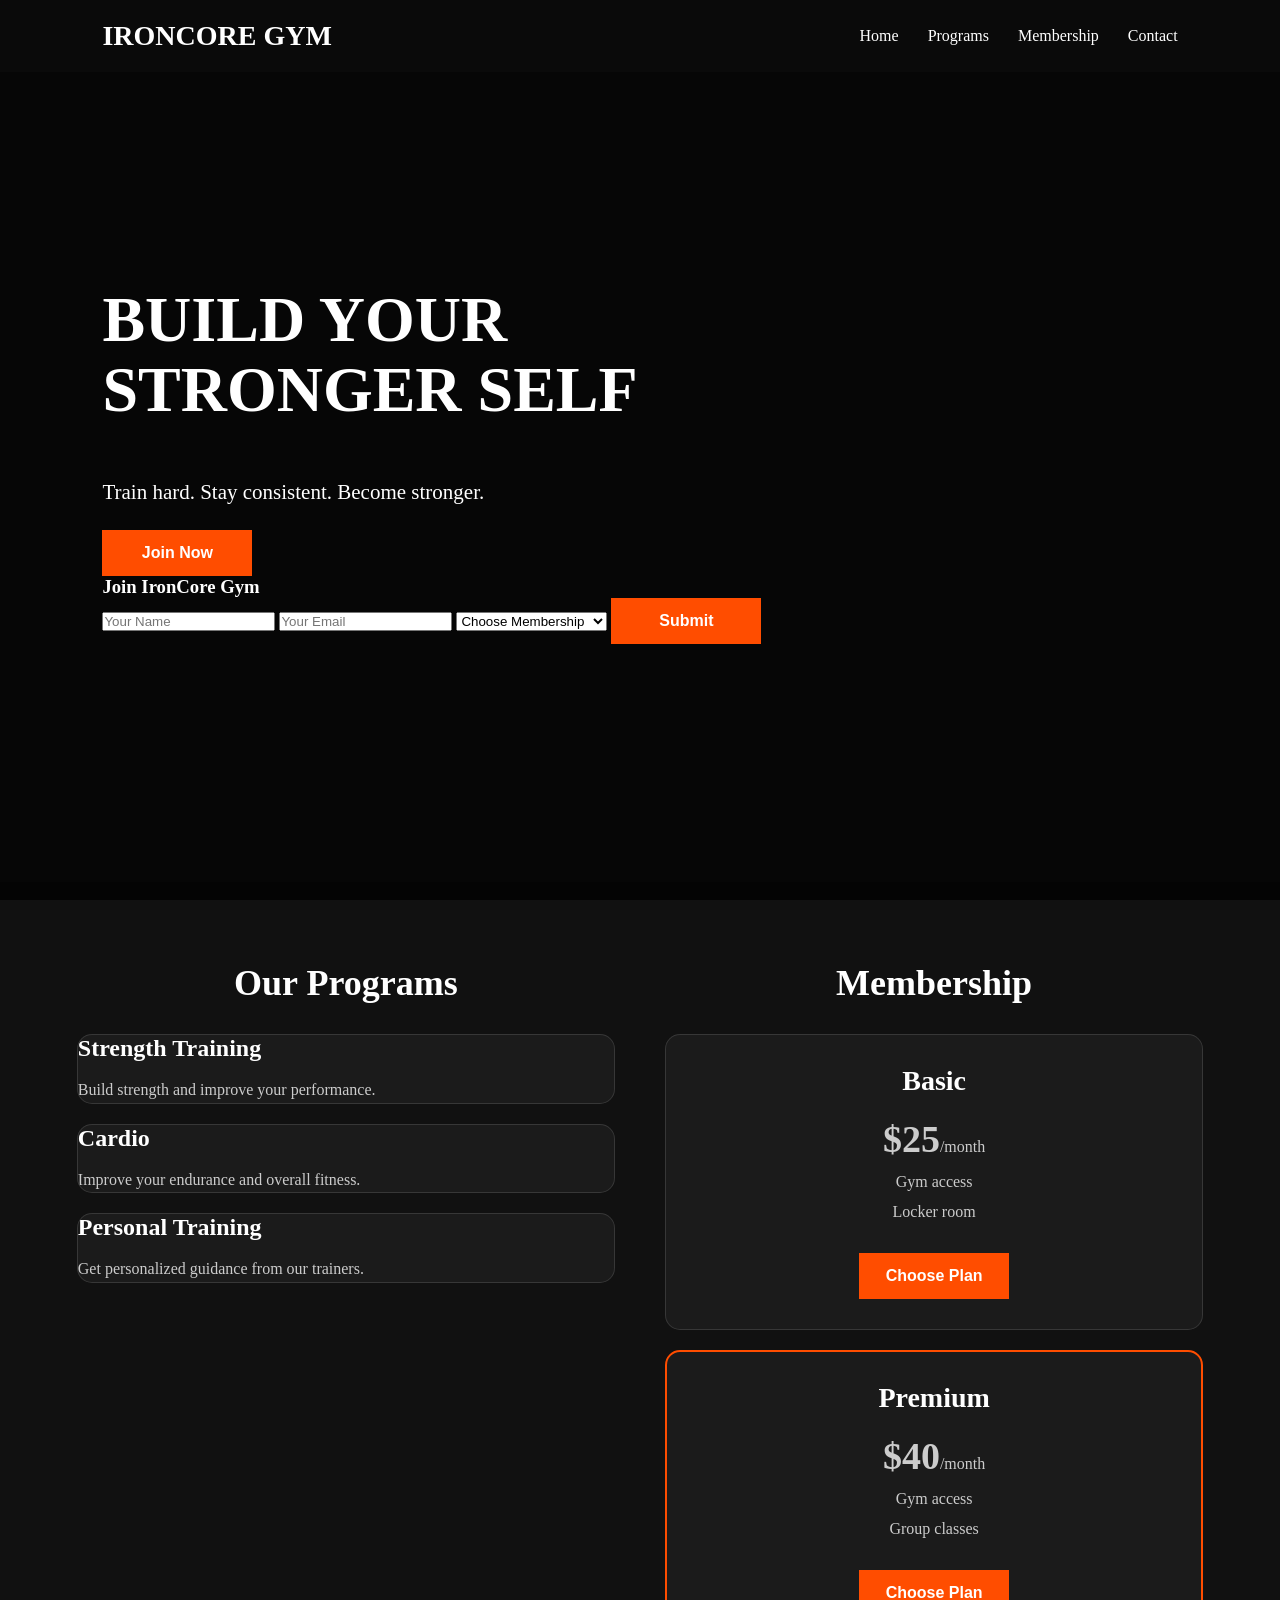
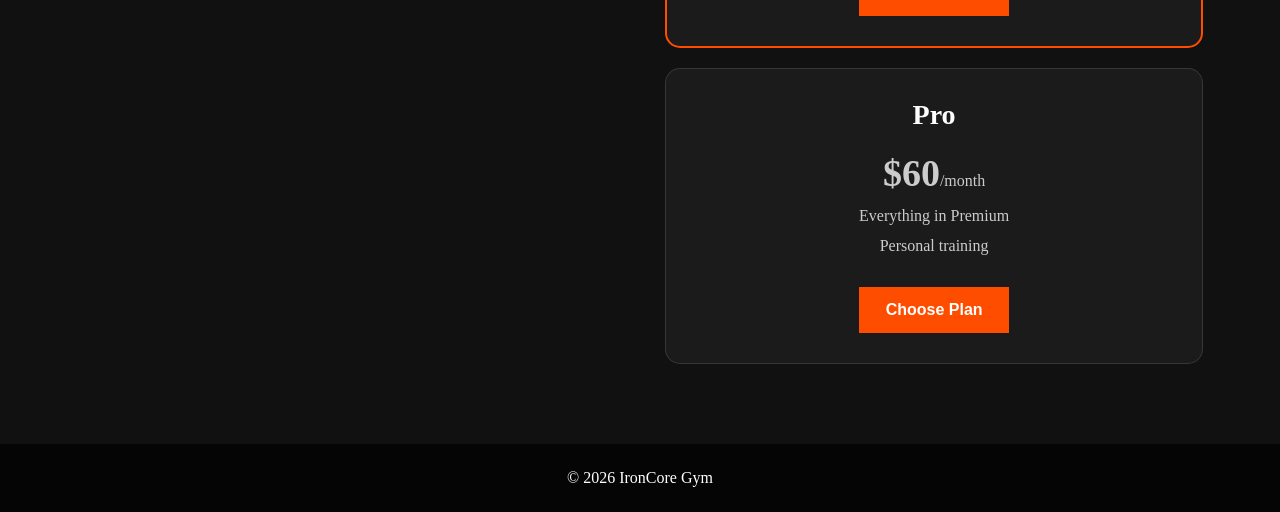
<file: index.html>
<!DOCTYPE html>
<html lang="en">
<head>
    <meta charset="UTF-8">
    <meta name="viewport" content="width=device-width, initial-scale=1.0">

    <title>IronCore Gym</title>

    <link rel="stylesheet" href="css/style.css">
</head>

<body>

    <header>
        <h1>IRONCORE GYM</h1>

        <nav>
            <a href="#home">Home</a>
            <a href="#programs">Programs</a>
            <a href="#membership">Membership</a>
            <a href="#contact">Contact</a>
        </nav>
    </header>

    <main>

        <section id="home">
            <h2>BUILD YOUR STRONGER SELF</h2>
            <p>Train hard. Stay consistent. Become stronger.</p>

            <button id="joinBtn">Join Now</button>
               <div id="joinForm" class="join-form">
    <h3>Join IronCore Gym</h3>

    <input type="text" id="name" placeholder="Your Name">

    <input type="email" id="email" placeholder="Your Email">

    <select id="plan">
        <option value="">Choose Membership</option>
        <option value="Basic">Basic - $25/month</option>
        <option value="Premium">Premium - $40/month</option>
        <option value="Pro">Pro - $60/month</option>
    </select>

    <button id="submitBtn">Submit</button>

    <p id="formMessage"></p>
</div>   

        </section>
     <section class="programs-membership">

    <div class="programs-side">
        <h2>Our Programs</h2>

        <div class="program-container">

            <div class="program-card">
                <h3>Strength Training</h3>
                <p>Build strength and improve your performance.</p>
            </div>

            <div class="program-card">
                <h3>Cardio</h3>
                <p>Improve your endurance and overall fitness.</p>
            </div>

            <div class="program-card">
                <h3>Personal Training</h3>
                <p>Get personalized guidance from our trainers.</p>
            </div>

        </div>
    </div>


    <div class="membership-side">
        <h2>Membership</h2>

        <div class="membership-container">

            <div class="membership-card">
                <h3>Basic</h3>
                <p class="price">$25<span>/month</span></p>
                <p>Gym access</p>
                <p>Locker room</p>
                <button class="planBtn">Choose Plan</button>
            </div>

            <div class="membership-card featured">
                <h3>Premium</h3>
                <p class="price">$40<span>/month</span></p>
                <p>Gym access</p>
                <p>Group classes</p>
                <button class="planBtn">Choose Plan</button>
            </div>

            <div class="membership-card">
                <h3>Pro</h3>
                <p class="price">$60<span>/month</span></p>
                <p>Everything in Premium</p>
                <p>Personal training</p>
                <button class="planBtn">Choose Plan</button>
            </div>

        </div>
    </div>

</section>
       </main>
    <footer>
        <p>© 2026 IronCore Gym</p>
    </footer>

    <script src="js/script.js"></script>

</body>
</html>
</file>
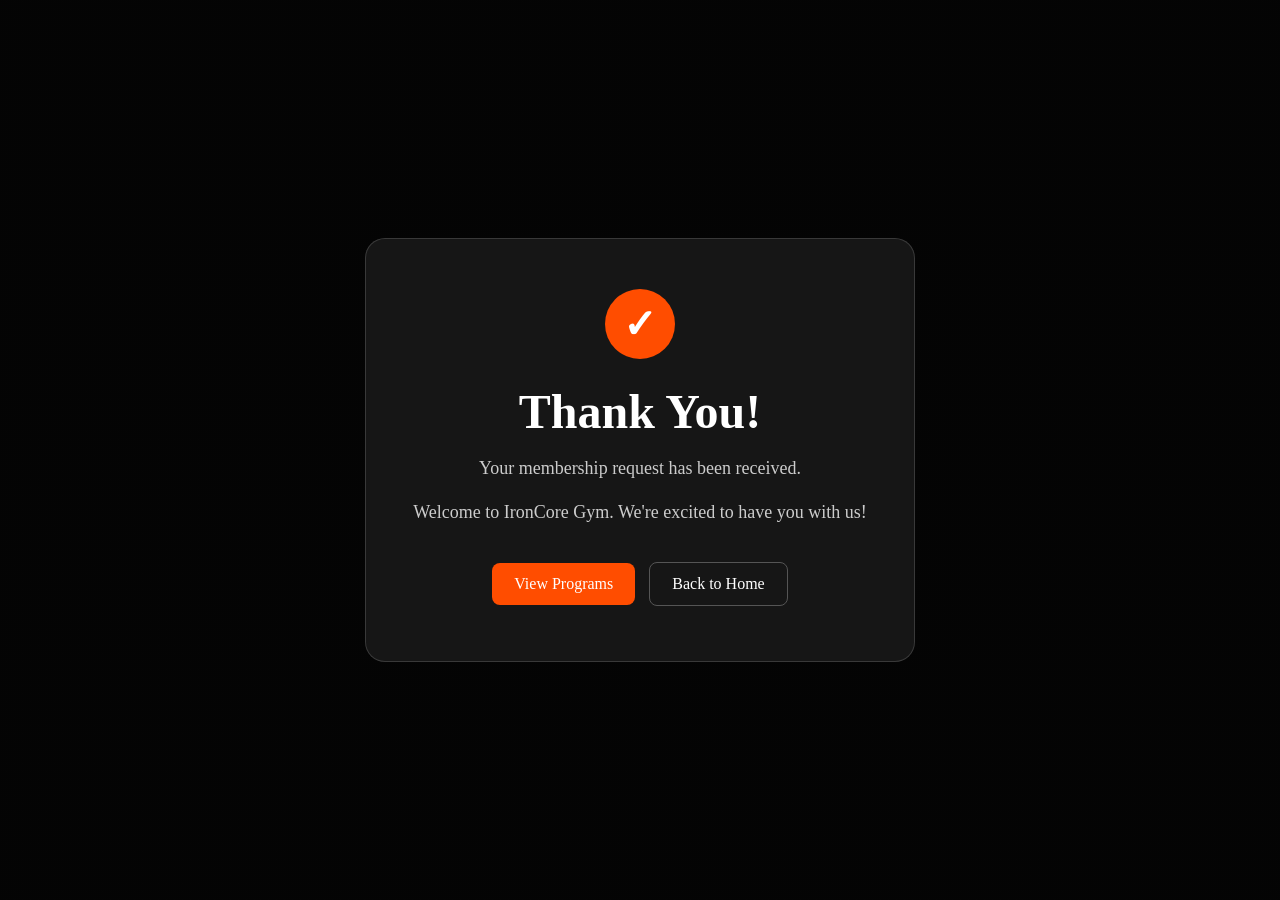
<file: thank-you.html>
<!DOCTYPE html>
<html lang="en">

<head>
    <meta charset="UTF-8">
    <meta name="viewport" content="width=device-width, initial-scale=1.0">

    <title>Thank You - IronCore Gym</title>

    <link rel="stylesheet" href="css/style.css">
</head>

<body>

    <main class="thank-you-page">

        <div class="thank-you-card">

            <div class="success-icon">✓</div>

            <h1>Thank You!</h1>

            <p>Your membership request has been received.</p>

            <p class="thank-you-message">
                Welcome to IronCore Gym. We're excited to have you with us!
            </p>

            <a href="programs.html" class="backBtn">
                View Programs
            </a>

            <a href="index.html" class="homeBtn">
                Back to Home
            </a>

        </div>

    </main>

</body>

</html>
</file>
<file: css/style.css>
* {
   margin: 0;
    padding: 0;
    box-sizing: border-box;
}

body {
    font-famiy: Arial, sans-serif;
    background: #111;
    color: white;
}

header {
    background: #0a0a0a;
    padding: 20px 8%;
    display: flex;
    justify-content: space-between;
    align-items: center;
}

header h1 {
    font-size: 28px;
}

nav a {
    color: white;
    text-decoration: none;
    margin-left: 25px;
}

nav a:hover {
    color: #ff4d0
}

#home {
    min-height: 90vh;
    display: flex;
    flex-direction: column;
    justify-content: center;
    padding: 80px 8%;
    background:
        linear-gradient(rgba(0, 0, 0, 0.65), rgba(0, 0, 0, 0.65)),
        url("https://images.unsplash.com/photo-1534438327276-14e5300c3a48?auto=format&fit=crop&w=1600&q=80");
    background-size: cover;
    background-position: center;
}

#home h2 {
    font-size: 64px;
    max-width: 750px;
    line-height: 1.1;
}

#home p {
    font-size: 21px;
    margin: 25px 0;
    max-width: 550px;
}


button {
    width: 150px;
    padding: 14px;
    border: none;
    cursor: pointer;
    background: #ff4d00;
    color: white;
    font-size: 16px;
    font-weight: bold;
}

button:hover {
    background: #ff6a2a;
}

section {
    padding: 70px 8%;
}

section h2 {
    margin-bottom: 30px;
    font-size: 36px;
}

#programs,
#membership {
    text-align: center;
}

#programs > div,
#membership > div {
    display: inline-block;
    vertical-align: top;
    width: 28%;
    margin: 1%;
    padding: 30px;
    background: #1c1c1c;
    border-radius: 10px;
}

#programs h3,
#membership h3 {
    margin-bottom: 15px;
}

#contact {
    text-align: center;
    background: #1a1a1a;
}

#contact p {
    margin: 20px;
}

footer {
    text-align: center;
    padding: 25px;
    background: #050505;
} 

.program-container {
    display: grid;
    grid-template-columns: repeat(3, 1fr);
    gap: 20px;
    width: 100%;
}

.program-card {
    width: 100%;
    min-width: 0;
    box-sizing: border-box;
}

.program-card {
    width: 30%;
    min-width: 250px;
    padding: 35px;
    background: #1c1c1c;
    border-radius: 12px;
    transition: transform 0.3s ease;
}

.program-card h3 {
    font-size: 24px;
    margin-bottom: 15px;
}

.program-card p {
    color: #cccccc;
    line-height: 1.6;
}

.program-card:hover {
    transform: translateY(-10px);
}

.membership-container {
    display: flex;
    justify-content: center;
    gap: 25px;
    flex-wrap: wrap;
}

.membership-card {
    width: 30%;
    min-width: 250px;
    padding: 35px;
    background: #1c1c1c;
    border-radius: 12px;
    text-align: center;
    transition: transform 0.3s ease;
}

.membership-card:hover {
    transform: translateY(-10px);
}

.membership-card h3 {
    font-size: 28px;
    margin-bottom: 20px;
}

.price {
    font-size: 38px;
    font-weight: bold;
    margin-bottom: 20px;
}

.price span {
    font-size: 16px;
    font-weight: normal;
}

.membership-card p {
    margin: 12px 0;
    color: #cccccc;
}

.membership-card button {
    margin-top: 20px;
}

.featured {
    border: 2px solid #ff4d00;
}

.programs-membership {
    display: flex;
    gap: 40px;
    padding: 80px 6%;
    align-items: flex-start;
}

.programs-side,
.membership-side {
    flex: 1;
}

.programs-side h2,
.membership-side h2 {
    text-align: center;
    margin-bottom: 30px;
}

.program-container,
.membership-container {
    display: flex;
    flex-direction: column;
    gap: 20px;
}

.program-card,
.membership-card {
    width: 100%;
}

@media (max-width: 900px) {
    .programs-membership {
        flex-direction: column;
    }

    .programs-side,
    .membership-side {
        width: 100%;
    }
}

/* Programs + Membership */

.programs-membership {
    min-height: 100vh;
    padding: 80px 6%;

    display: flex;
    gap: 50px;

    background:
        linear-gradient(rgba(0, 0, 0, 0.78), rgba(0, 0, 0, 0.78)),
        url("https://images.unsplash.com/photo-1581009146145-b5ef050c2e1e?auto=format&fit=crop&w=1800&q=80");

    background-size: cover;
    background-position: center;
    background-attachment: fixed;
}

.programs-side,
.membership-side {
    flex: 1;
}

.programs-side h2,
.membership-side h2 {
    text-align: center;
    font-size: 36px;
    margin-bottom: 30px;
}

.program-container,
.membership-container {
    display: flex;
    flex-direction: column;
    gap: 20px;
}

.program-card,
.membership-card {
    width: 100%;
    padding: 30px;

    background: rgba(30, 30, 30, 0.85);

    border: 1px solid rgba(255, 255, 255, 0.12);
    border-radius: 15px;

    backdrop-filter: blur(8px);

    transition: transform 0.3s ease, border 0.3s ease;
}

.program-card:hover,
.membership-card:hover {
    transform: translateY(-6px);
}

.membership-card {
    text-align: center;
}

.featured {
    border: 2px solid #ff4d00;
}

@media (max-width: 900px) {

    .programs-membership {
        flex-direction: column;
        padding: 60px 5%;
    }

}

.program-card {
    overflow: hidden;
    padding: 0;
}

.program-card img {
    width: 100%;
    height: 130px;
    object-fit: cover;
}

.program-content {
    padding: 25px;
}

.program-content h3 {
    margin-bottom: 12px;
}

.program-content p {
    margin: 0;
}

.thank-you-page {
    min-height: 100vh;

    display: flex;
    justify-content: center;
    align-items: center;

    padding: 30px;

    background:
        linear-gradient(rgba(0, 0, 0, 0.75), rgba(0, 0, 0, 0.75)),
        url("https://images.unsplash.com/photo-1534438327276-14e5300c3a48?auto=format&fit=crop&w=1600&q=80");

    background-size: cover;
    background-position: center;
}

.thank-you-card {
    width: 100%;
    max-width: 550px;

    padding: 50px 40px;

    text-align: center;

    background: rgba(25, 25, 25, 0.9);

    border: 1px solid rgba(255, 255, 255, 0.15);
    border-radius: 20px;

    backdrop-filter: blur(10px);
}

.success-icon {
    width: 70px;
    height: 70px;

    margin: 0 auto 25px;

    display: flex;
    justify-content: center;
    align-items: center;

    border-radius: 50%;

    background: #ff4d00;

    color: white;
    font-size: 40px;
    font-weight: bold;
}

.thank-you-card h1 {
    font-size: 48px;
    margin-bottom: 15px;
}

.thank-you-card p {
    color: #cccccc;
    font-size: 18px;
    line-height: 1.6;
}

.thank-you-message {
    margin: 15px 0 30px;
}

.backBtn,
.homeBtn {
    display: inline-block;

    padding: 12px 22px;
    margin: 5px;

    border-radius: 8px;

    text-decoration: none;
    font-size: 16px;

    transition: 0.3s;
}

.backBtn {
    background: #ff4d00;
    color: white;
}

.homeBtn {
    border: 1px solid #555;
    color: white;
}

.backBtn:hover {
    background: #ff6a2a;
    transform: translateY(-2px);
}

.homeBtn:hover {
    background: #333;
}

@media (max-width: 900px) {

    header {
        padding: 20px 5%;
    }

    header h1 {
        font-size: 24px;
    }

    nav {
        gap: 12px;
    }

    nav a {
        font-size: 14px;
    }

    #home {
        min-height: 85vh;
        padding: 60px 6%;
    }

    #home h2 {
        font-size: 42px;
    }

    #home p {
        font-size: 18px;
    }

    .programs-membership {
        flex-direction: column;
        padding: 60px 5%;
        gap: 40px;
    }

    .program-container {
        grid-template-columns: 1fr;
    }

    .program-card {
        width: 100%;
    }

    .program-card img {
        height: 180px;
    }

    .membership-container {
        width: 100%;
    }

    .membership-card {
        width: 100%;
        box-sizing: border-box;
    }

    .featured {
        transform: none;
    }

    .featured:hover {
        transform: translateY(-6px);
    }

    .thank-you-card {
        padding: 40px 25px;
    }

    .thank-you-card h1 {
        font-size: 38px;
    }
}

@media (max-width: 600px) {

    header {
        flex-direction: column;
        gap: 15px;
    }

    nav {
        flex-wrap: wrap;
        justify-content: center;
    }

    #home h2 {
        font-size: 34px;
    }

    .programs-side h2,
    .membership-side h2 {
        font-size: 30px;
    }

    .program-card img {
        height: 150px;
    }

    .thank-you-card {
        padding: 35px 20px;
    }

    .thank-you-card h1 {
        font-size: 32px;
    }

    .backBtn,
    .homeBtn {
        display: block;
        margin: 10px 0;
    }
}
</file>
